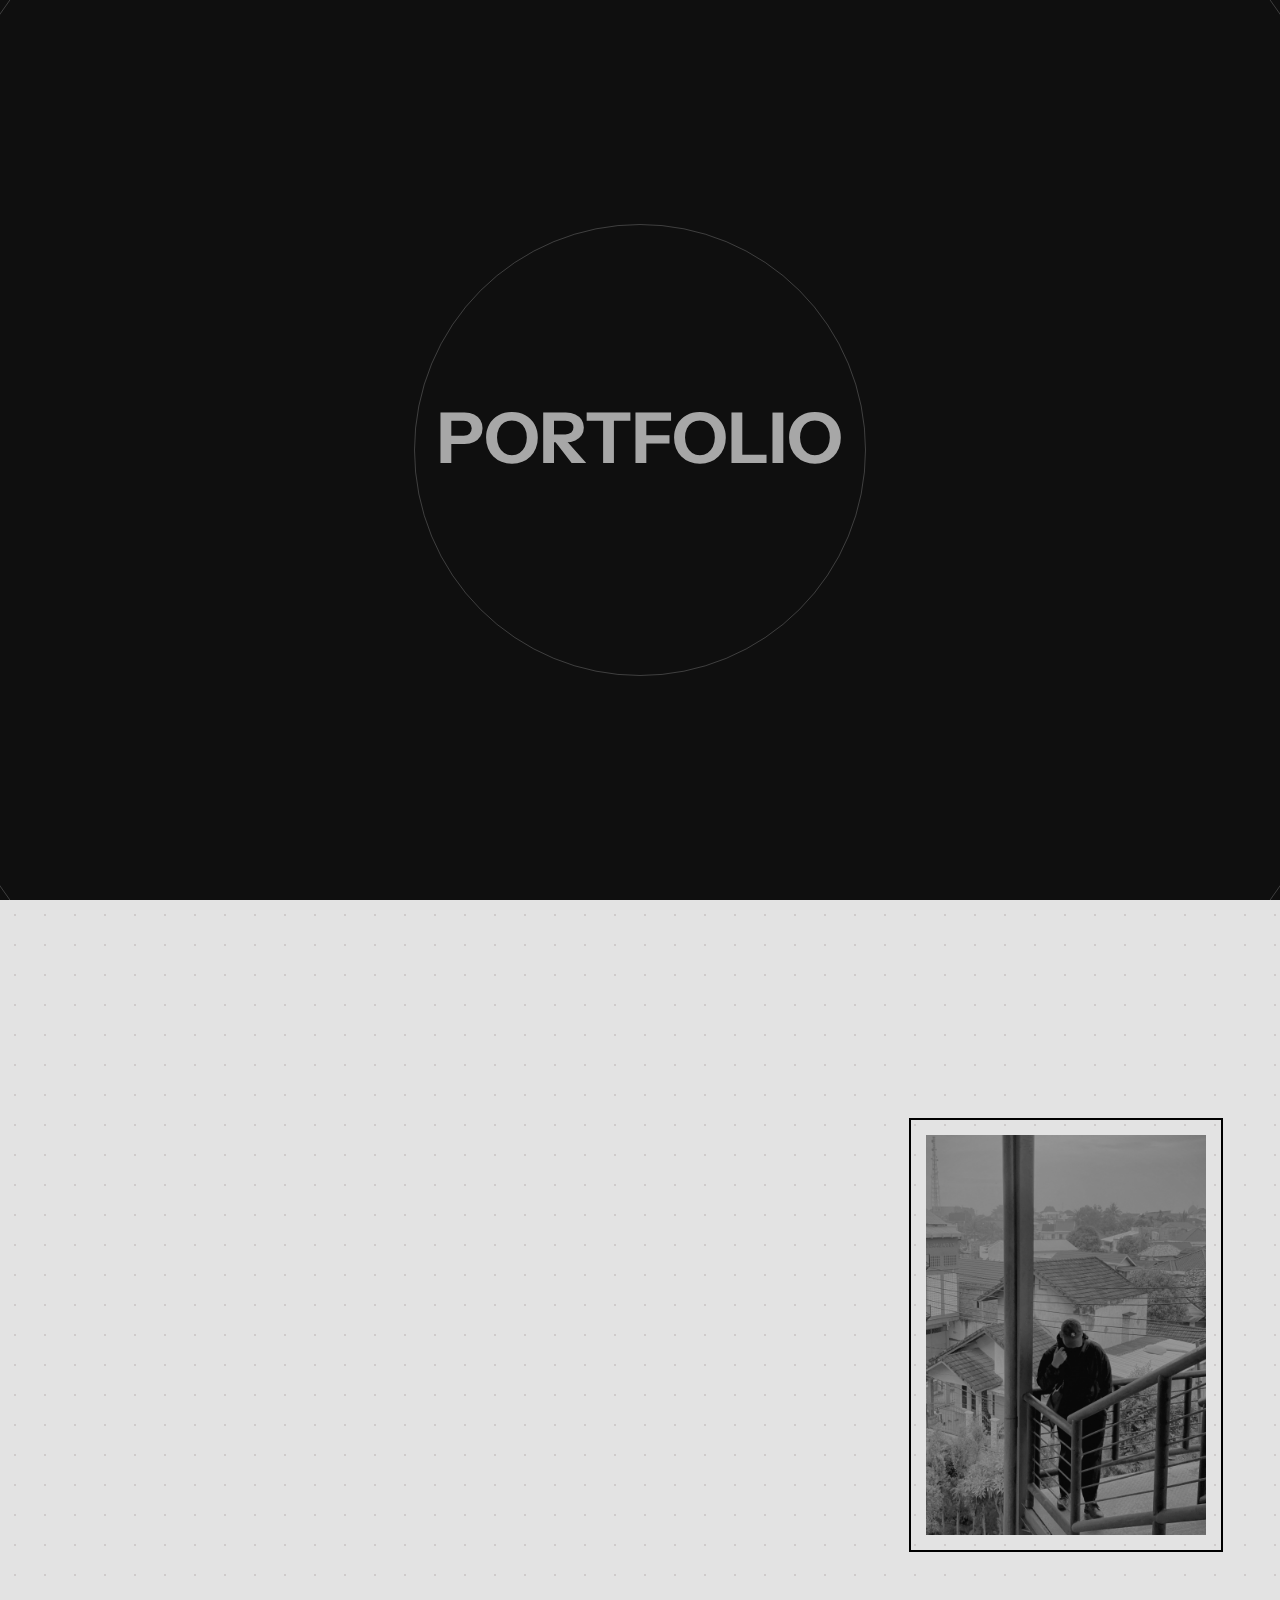
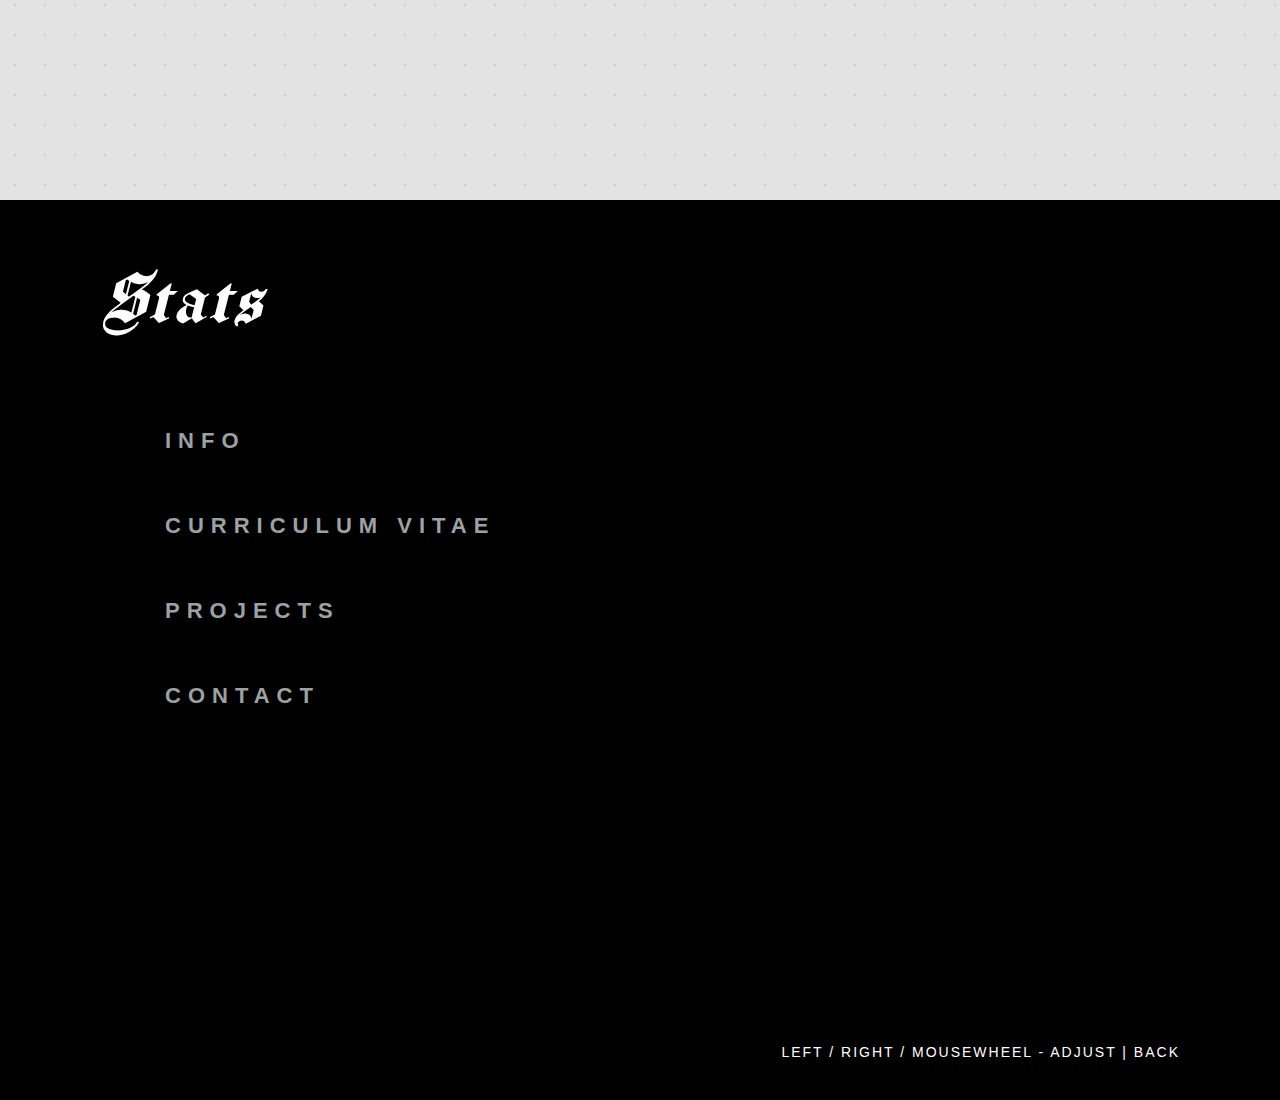
<file: index.html>
<!DOCTYPE html>
<html lang="id">
<head>
  <meta charset="UTF-8">
  <meta name="viewport" content="width=device-width, initial-scale=1.0">
  <title>Personal Landing Page</title>
  <link rel="stylesheet" href="style.css">
</head>
<body>




  <!-- section 1 -->
  <section id="sec1" class="sec1">

    <div class="circle_line"></div>

    <div class="umbrella">
      <img src="assets/element/umbrella.png" alt="Umbrella Logo">
    </div>

    <div class="page1">
      <div class="title-wrap">
        <div class="port-wrap">
          <h1 class="portfolio">PORTFOLIO</h1>
        </div>
        <p class="sub-title">FHN - Architecting The Back End</p>
      </div>
    </div>

    <div class="scroll">
      <div class="mouse">
        <div class="wheel"></div>
      </div>
      <p class="scroll-text">--Scroll Down--</p>
    </div>

  </section>









  <!-- section 2 -->
  <section id="sec2" class="sec2">
    <div class="text2">
      <div class="wrap h1">
        <h1>I'm nando</h1>
      </div>
      <div class="wrap type">
        <p class="type_write">Back End Developer
        </p>
      </div>
    </div>
    
    <div class="profile-container" onclick="toggleTheme()">
      <div class="profile-card" id="profileCard">
        <img src="assets/profile/pro.jpg" class="profile front">
        <img src="assets/profile/pro2.png" class="profile back">
      </div>
    </div>
  </section>

  






  <!-- section 3 -->
  <section id="sec3" class="sec3">
    <div class="screen">
      <div class="header" id="header">Stats</div>

    <div id="main-menu" class="menu-container">
      <div class="item" onclick="showPage('info')">
        <span class="pointer"></span> Info
      </div>
      <div class="item" onclick="showPage('cv')">
        <span class="pointer"></span> Curriculum Vitae
      </div>
      <div class="item" onclick="showPage('projects')">
        <span class="pointer"></span> Projects
      </div>
      <div class="item" onclick="showPage('contact')">
        <span class="pointer"></span> Contact
      </div>
    </div>

      <div id="content-page" class="page-content" style="display: none;">
        <div id="page-data"></div>
        <div class="item back-btn" onclick="backToStats()">
          <span class="pointer"></span> BACK
        </div>
      </div>

      <div class="footer">
        LEFT / RIGHT / MOUSEWHEEL - ADJUST | BACK
      </div>
    </div>
  </section>
  <script src="java.js"></script>
</body>
</html>
</file>
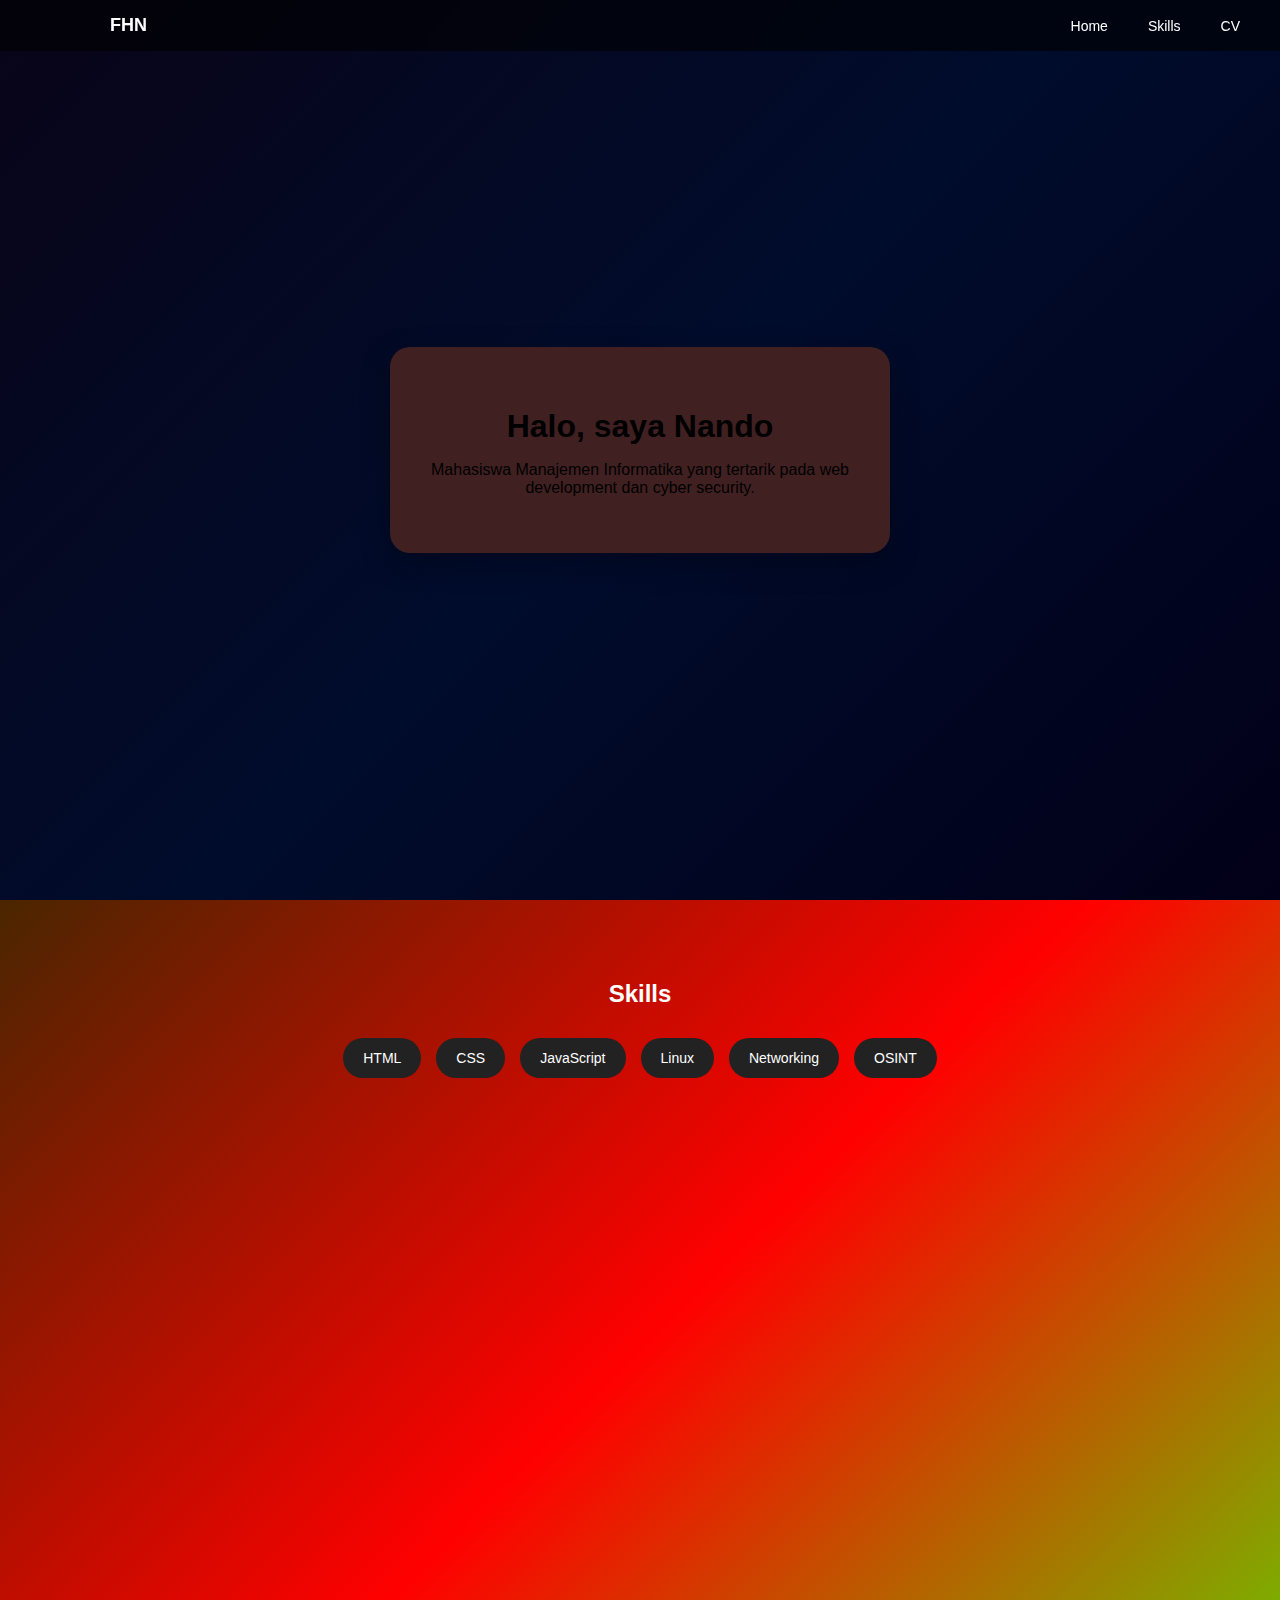
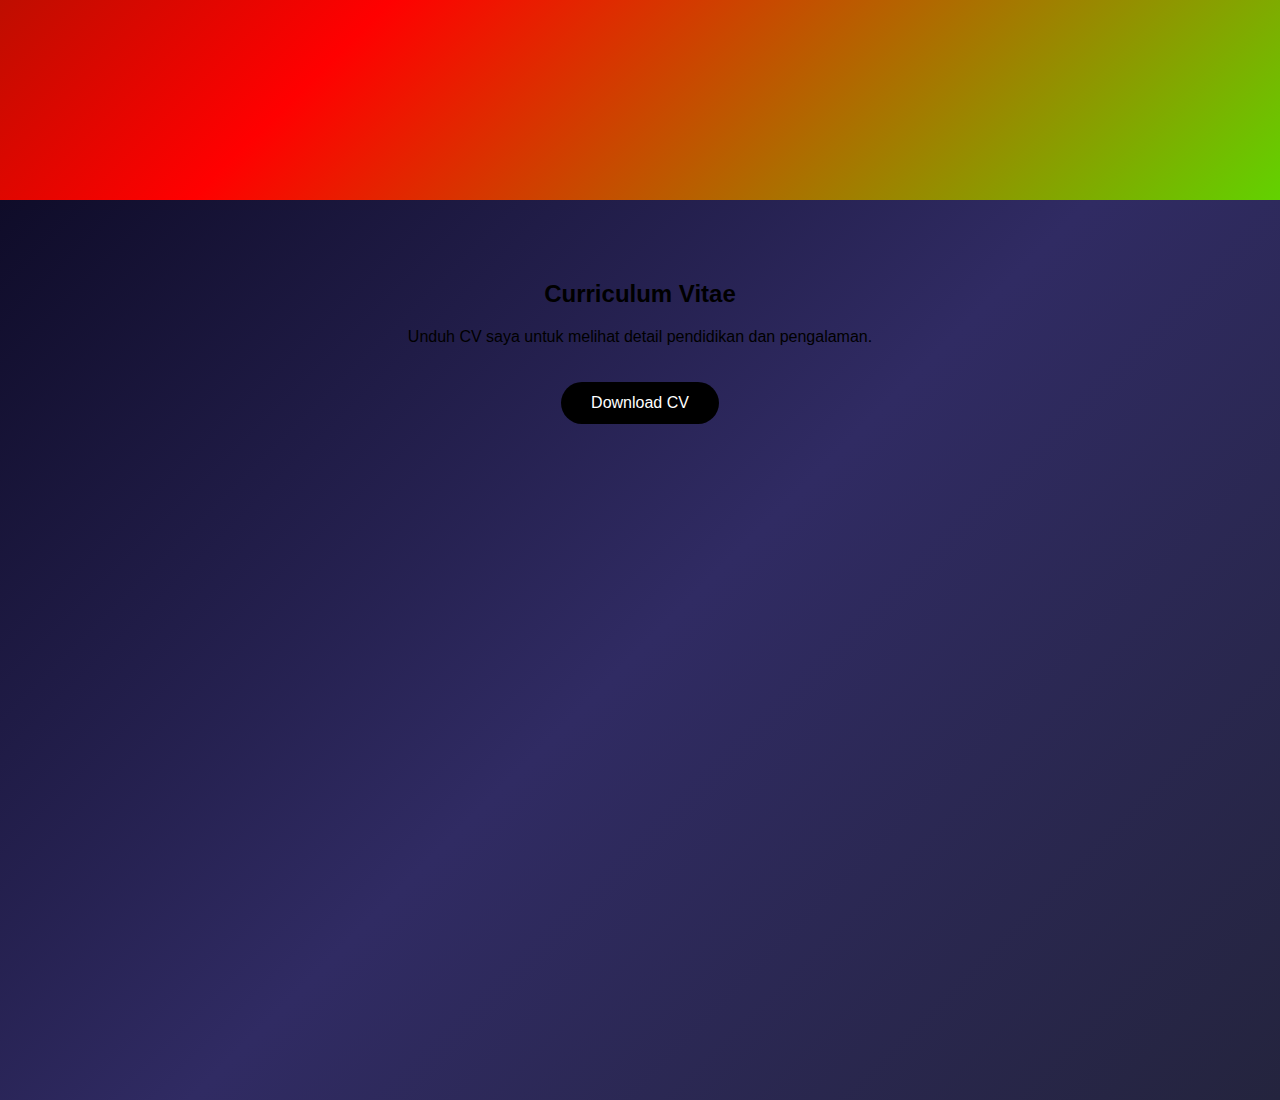
<file: beranda/index.html>
<!DOCTYPE html>
<html lang="id">
<head>
  <meta charset="UTF-8">
  <meta name="viewport" content="width=device-width, initial-scale=1.0">
  <title>Personal Landing Page</title>
  <link rel="stylesheet" href="style.css">
  <link rel="stylesheet" href="java.js">
</head>
<body>

  <nav class="navbar">
    <div class="nav-container">
      <div class="logo">FHN</div>
      <ul class="nav-links">
        <li><a href="#home">Home</a></li>
        <li><a href="#skill">Skills</a></li>
        <li><a href="#cv">CV</a></li>
      </ul>
    </div>
  </nav>

  <!-- HERO / INTRO -->
  <section class="hero" id="home">
    <div class="intro-card">
      <h1>Halo, saya Nando</h1>
      <p>
        Mahasiswa Manajemen Informatika yang tertarik pada
        web development dan cyber security.
      </p>
    </div>
  </section>

  <!-- SKILLS -->
  <section class="skills" id="skill">
    <h2>Skills</h2>
    <div class="skill-list">
      <span>HTML</span>
      <span>CSS</span>
      <span>JavaScript</span>
      <span>Linux</span>
      <span>Networking</span>
      <span>OSINT</span>
    </div>
  </section>

  <!-- CV -->
  <section class="cv" id="cv">
    <h2>Curriculum Vitae</h2>
    <p>
      Unduh CV saya untuk melihat detail pendidikan dan pengalaman.
    </p>
    <a href="cv.pdf" class="btn" target="_blank">Download CV</a>
  </section>

</body>
</html>
</file>
<file: style.css>
@import url('https://fonts.googleapis.com/css2?family=Instrument+Sans:ital,wght@0,400..700;1,400..700&family=Arvo:ital,wght@0,400;0,700;1,400;1,700&display=swap');
@import url('https://fonts.googleapis.com/css2?family=Arvo:ital,wght@0,400;0,700;1,400;1,700&family=Instrument+Sans:ital,wght@0,400..700;1,400..700&family=Manufacturing+Consent&display=swap');
@import url('https://fonts.googleapis.com/css2?family=Arvo:ital,wght@0,400;0,700;1,400;1,700&family=Instrument+Sans:ital,wght@0,400..700;1,400..700&family=Manufacturing+Consent&family=Roboto+Condensed:ital,wght@0,100..900;1,100..900&display=swap');

* {
  margin: 0;
  padding: 0;
  box-sizing: border-box;
  text-decoration: none;
  list-style: none;
}

html{
  scroll-snap-type: y mandatory;
  scroll-behavior: smooth;
}

body {
  overflow-y: scroll;
  height: 100vh;
  overflow-x: hidden; 
  width: 100%;
  font-family: 'Instrument Sans', sans-serif;
  background-color: rgb(0, 0, 0);
}

/* ==========================================================================
   SECTION 1 - BASE SETUP
   ========================================================================== */
.sec1 {
    scroll-snap-align: start;
    scroll-snap-stop: always;
    height: 100vh;
    width: 100%;
    position: relative;
    overflow: hidden;
}

.page1 {
    height: 100vh;
    display: flex;
    justify-content: center;
    align-items: center;
    color: rgb(167, 167, 167);
    padding: 20px;
    background-color: rgb(15, 15, 15);
    transition: background-color 3s ease-in-out;
}

/* Background Elements (Circles) */
.sec1::before, 
.circle_line {
    content: "";
    position: absolute;
    border: 1px solid rgba(255, 255, 255, 0.2);
    border-radius: 50%;
    top: 50%;
    left: 50%;
    transform: translate(-50%, -50%) scale(1);
    pointer-events: none;
    z-index: 0;
    transition: all 0.6s cubic-bezier(0.25, 1, 0.5, 1);
}

.sec1::before { width: 450px; height: 450px; }
.circle_line { width: 1550px; height: 1550px; }

/* Portfolio Button & Text */
.title-wrap { text-align: center; }

.port-wrap {
    animation: slideUp 1s ease-out forwards;
    transition: top 0.3s ease, filter 0.3s ease;
}

.portfolio {
    z-index: 2;
    display: block;
    width: fit-content;
    font-size: 70px;
    cursor: pointer;
    position: relative;
    top: 0;
    color: rgb(167, 167, 167);
    transition: color 0.3s ease, transform 0.3s ease, top 0.3s ease, filter 0.3s ease;
}

.sub-title {
    color: rgba(167, 167, 167, 0.5);
    font-size: 12px;
    letter-spacing: 5px;
    margin-top: 10px;
    opacity: 0;
    animation: fadeIn 2s ease forwards 1.5s;
}

/* Red Vignette Overlay (Base) */
.sec1::after {
    content: '';
    position: absolute;
    top: 0; left: 0;
    width: 100%; height: 100%;
    background: radial-gradient(circle, transparent 70%, rgba(103, 14, 4, 0.3) 100%);
    opacity: 0;
    pointer-events: none;
    transition: opacity 2s ease-in-out; 
    z-index: 10;
}

/* Hidden Umbrella Logo */
.umbrella {
    position: absolute;
    top: 50%; left: 50%;
    transform: translate(-50%, -50%) scale(0.5); 
    opacity: 0;
    z-index: 1;
    pointer-events: none; 
    will-change: transform, opacity;
}

/* ==========================================================================
   INTERACTION - HOVER & DENIED
   ========================================================================== */
.sec1:has(.portfolio:hover) .circle_line {
    transform: translate(-50%, -50%) scale(0.5);
    border: 1px solid rgba(255, 255, 255, 0.6);
    box-shadow: 0 0 20px rgba(255, 255, 255, 0.678), inset 0 0 20px rgba(255, 255, 255, 0.4);
    filter: drop-shadow(0 0 1px rgba(255, 255, 255, 0.646)); 
}

.sec1:has(.portfolio:hover)::before {
    transform: translate(-50%, -50%) scale(1.1);
    border: 1px solid rgba(255, 255, 255, 0.6);
    box-shadow: 0 0 20px rgba(255, 255, 255, 0.4), inset 0 0 20px rgba(255, 255, 255, 0.4);
    filter: drop-shadow(0 0 10px rgba(255, 255, 255, 0.2));
}

.sec1:has(.portfolio:hover) .page1 {
    background-color: rgb(0, 0, 0);
} 

.portfolio:hover {
    filter: drop-shadow(0 0 5px rgba(148, 147, 147, 0.8));  
    top: -7px;
    color: white;
}

.portfolio::after {
    content: '';
    position: absolute;
    width: 100%; height: 2px;
    bottom: -5px; left: 0;
    background-color: white;
    transform: scaleX(0);
    transform-origin: bottom left;
    transition: transform 0.3s ease;
}

.portfolio:hover::after { transform: scaleX(1); }

.portfolio.denied {
    color: #8b0000 !important;
    text-shadow: 0 0 20px rgb(160, 0, 0);
    animation: shake 0.3s ease-in-out;
}

/* ==========================================================================
   TRIGGERED STATE - OUTBREAK ACTIVE
   ========================================================================== */

/* Background & Screen Effects */
.sec1.outbreak-active .page1 { background-color: #0c0202; }

.sec1.outbreak-active::after {
    opacity: 1;
    animation: smoothVignettePulse 4s infinite alternate ease-in-out;
}

.screen-shake { animation: shakeScreen 0.5s infinite; }

/* Glowing Red Circles */
.sec1.outbreak-active::before, 
.sec1.outbreak-active .circle_line {
    border: 1.5px solid rgba(139, 0, 0, 0.8);
    box-shadow: 0 0 15px rgba(139, 0, 0, 0.6), inset 0 0 15px rgba(139, 0, 0, 0.4);
    filter: drop-shadow(0 0 2px rgba(255, 0, 0, 0.2));
    transition: all 2s cubic-bezier(0.25, 1, 0.5, 1);
}

.sec1.outbreak-active .circle_line {
    transform: translate(-50%, -50%) scale(1.05);
}

/* Umbrella Logo Animation */
.sec1.outbreak-active .umbrella {
    opacity: 0.15;
    animation: spinOutbreak 5s ease-out forwards;
}

/* ==========================================================================
   SCROLL MOUSE HINT (Bottom Section)
   ========================================================================== */
.scroll {
    position: absolute;
    bottom: 30px; left: 50%;
    transform: translateX(-50%) translateY(30%);
    opacity: 0;
    animation: slideUpScroll 1s ease-out forwards 3s;
    display: flex;
    flex-direction: column;
    align-items: center;
    gap: 10px;
    z-index: 5;
}

.scroll-text { color: rgb(167, 167, 167); }
.mouse {
    width: 25px; height: 40px;
    border: 2px solid white;
    border-radius: 20px;
    display: flex; justify-content: center;
}

.wheel {
    width: 4px; height: 8px;
    background: white;
    border-radius: 2px;
    margin-top: 7px;
    animation: scrollAnim 2s infinite;
}

/* ... Keyframes tetap sama di bawah ... */
@keyframes slideUp {
  0% {
    transform: translateY(30%);
    opacity: 0;
  }
  100% {
    transform: translateY(0);
    opacity: 1;
  }
}

@keyframes slideUpScroll {
  0% {
    transform: translateX(-50%) translateY(30%);
    opacity: 0;
  }
  100% {
    transform: translateX(-50%) translateY(0);
    opacity: 1;
  }
}

@keyframes scrollAnim {
  0% { opacity: 1; transform: translateY(-3px);}
  100% { opacity: 0; transform: translateY(5px);}
}

@keyframes fadeIn {
  to { opacity: 1; }
}

@keyframes shake {
  0%, 100% { transform: translateX(0);}
  25% { transform: translateX(-40px);}
  50% { transform: translateX(40px);}
  75% { transform: translateX(-40px);}
}

@keyframes spinOutbreak {
  0% {
    opacity: 0;
    transform: translate(-50%, -50%) scale(0.5) rotate(0deg);
  }
  20% {
    opacity: 0.2; /* Muncul perlahan di awal */
  }
  80% {
    transform: translate(-50%, -50%) scale(1.15) rotate(1130deg);
  }
  100% {
    opacity: 0.2;
    transform: translate(-50%, -50%) scale(1.2) rotate(1100deg);
  }
}

@keyframes shakeScreen {
  0% { transform: translate(1px, 1px) rotate(0deg); }
  10% { transform: translate(-1px, -2px) rotate(-1deg); }
  20% { transform: translate(-3px, 0px) rotate(1deg); }
  30% { transform: translate(3px, 2px) rotate(0deg); }
  40% { transform: translate(1px, -1px) rotate(1deg); }
  50% { transform: translate(-1px, 2px) rotate(-1deg); }
  60% { transform: translate(-3px, 1px) rotate(0deg); }
  70% { transform: translate(3px, 1px) rotate(-1deg); }
  80% { transform: translate(-1px, -1px) rotate(1deg); }
  90% { transform: translate(1px, 2px) rotate(0deg); }
  100% { transform: translate(1px, -2px) rotate(-1deg); }
}

@keyframes smoothVignettePulse {
    0% {
        opacity: 0.3; /* Merah sangat tipis */
        filter: blur(2px);
    }
    100% {
        opacity: 0.8; /* Merah menebal tipis */
        filter: blur(0px);
    }
}

@media (max-width: 600px) {
  .portfolio {
    font-size: 40px;
    text-align: center;
    padding: 20px;
  }
}






/* ==========================================================================
   SECTION 2 - BASE SETUP (NORMAL MODE)
   ========================================================================== */
.sec2 {
    scroll-snap-align: start;
    scroll-snap-stop: always;
    height: 100vh;
    width: 100%;
    display: flex;
    align-items: center;
    justify-content: space-between;
    padding: 0 5%; 
    position: relative;
    background-color: rgb(227, 227, 227);
    background-image: radial-gradient(#cfcbcb 0.7px, transparent 1.0px);
    background-size: 30px 30px;
    transition: background-color 0.8s ease, color 0.8s ease;
    z-index: 1;
}

/* Garis Border Samping L-Shape */
.sec2::before {
    content: "";
    position: absolute;
    bottom: 10px; left: 10px;
    width: 700px; height: 480px;
    border-left: 2px solid rgb(0, 0, 0);
    border-bottom: 2px solid rgb(0, 0, 0);
    clip-path: inset(100% 100% 0% 0%);
    opacity: 1;
    transition: border-color 0.2s ease, clip-path 1.5s ease-out 1.5s;
}

.sec2.active::before {
    clip-path: inset(0% 0% 0% 0%);
}

/* ==========================================================================
   TEXT ELEMENTS (TYPING & TITLES)
   ========================================================================== */
.text2 {
    position: relative;
    display: flex;
    flex-direction: column;
    align-items: flex-start;
    margin-top: -300px;
    width: auto;
    padding: 20px;
    max-width: 500px;
    z-index: 2;
}

/* Garis Vertical di samping teks */
.text2::before {
    content: "";
    position: absolute;
    left: 0; top: 0;
    width: 2px; height: 100%;
    background-color: black;
    transform: scaleY(0);
    transform-origin: top;
}

.sec2.active .text2::before {
    animation: garisMuncul 1s ease-out 1s forwards;
}

.h1 {
    background: rgb(149, 143, 143);
    width: fit-content;
    display: block;
    font-size: 16px;
    opacity: 0;
    transform: translateX(-50%);
}

.sec2.active .h1 {
    animation: slideFromLeft 1s ease-out forwards;
}

.type_write {
    font-size: 20px;
    font-weight: bold;
    overflow: hidden; 
    white-space: nowrap; 
    border-right: 3px solid transparent; 
    width: 0;
}

.sec2.active .type_write {
    animation: typing 2s steps(30) 1s forwards, blink 0.75s step-end infinite;
}

/* ==========================================================================
   PROFILE CARD (FLIP & GLITCH)
   ========================================================================== */
.profile-container {
    width: 300px;
    height: 450px;
    perspective: 1000px;
    cursor: pointer;
    position: relative;
    padding: 10px;
}

.profile-card {
    width: 100%;
    height: 400px;
    position: relative;
    transition: transform 0.8s cubic-bezier(0.4, 0, 0.2, 1);
    transform-style: preserve-3d;
    pointer-events: none;
}

.profile-card.flipped { transform: rotateY(180deg); }

.profile {
    width: 100%;
    height: 100%;
    object-fit: cover;
    backface-visibility: hidden;
    -webkit-backface-visibility: hidden;
    position: absolute;
    top: 0; left: 0;
    outline: 2px solid black;
    outline-offset: 15px;
    filter: grayscale(100%);
    transition: all 0.5s ease;
}

.profile.front { z-index: 2; transform: rotateY(0deg); }
.profile.back { transform: rotateY(180deg); }

/* Profile Hover State */
.profile-container:hover .profile-card { animation: glitch-fixed 0.3s infinite; }

.profile-container:hover .profile {
    filter: grayscale(0);
    outline-offset: 0px;
    outline: 2px solid #3e0707 !important;
    box-shadow: 0 0 20px 5px rgba(79, 0, 0, 0.6);
}

/* ==========================================================================
   WAR-MODE TRIGGERED (RESIDENT EVIL STYLE)
   ========================================================================== */
.sec2.war-mode {
    background-color: #210404 !important;
    background-image: radial-gradient(#530b0b 0.7px, transparent 1.0px);
}

.sec2.war-mode .h1 h1 { background-color: #e06e6e; }

.sec2.war-mode .h1 h1,
.sec2.war-mode .type_write,
.sec2.war-mode .text2 {
    color: #000000 !important;
}

.sec2.war-mode .text2::before { background-color: #000000 !important; }

.sec2.war-mode::before {
    border-color: #000000 !important;
    background-color: #ffffff00 !important;
}

.sec2.war-mode .profile {
    outline-color: #ffffff;
    box-shadow: 0 0 30px 10px rgba(228, 1, 1, 0.6);
}

/* ==========================================================================
   GLOBAL SECTION HOVER INTERACTION
   ========================================================================== */
.sec2:has(.profile-container:hover) {
    background-color: rgba(0, 0, 0, 0.8) !important;
}

.sec2:has(.profile-container:hover) .h1 h1,
.sec2:has(.profile-container:hover) .type_write {
    background-color: rgb(154, 158, 158);
    color: white;
    transition: all 0.5s ease;
}

.sec2:has(.profile-container:hover) .text2::before {
    background-color: white !important;
}

.sec2:has(.profile-container:hover)::before {
    border-color: rgb(255, 255, 255) !important;
}

/* Special Case: Hover pas udah War Mode */
.sec2.war-mode:has(.profile-container:hover) {
    background-color: #0c0202 !important;
}

/* kumpulan keyframes */
@keyframes typing {
  from { width: 0; }
  to { width: 100%; } 
}

@keyframes blink {
  from, to { border-color: transparent; }
  50% { border-color: rgb(0, 0, 0); }
}

@keyframes slideFromLeft {
  0% {
    transform: translateX(-50%);
    opacity: 0;
  }
  100% {
    transform: translateX(0%);
    opacity: 1;
  }
}

@keyframes garisMuncul {
  from {
    transform: scaleY(0);
    opacity: 0;
  }
  to {
    transform: scaleY(1);
    opacity: 1;
  }
}

@keyframes glitch {
  0% { transform: translate(0) scale(1.02); }
  20% { transform: translate(-0.5px, 0.25px) scale(1.02); }
  40% { transform: translate(-0.5px, -0.25px) scale(1.02); }
  60% { transform: translate(0.5px, 0.25px) scale(1.02); }
  80% { transform: translate(0.5px, -0.25px) scale(1.02); }
  100% { transform: translate(0) scale(1.02); }
}

@keyframes glitch-fixed {
  0% {margin: 0;}
  25% {margin: -2px 2px;}
  50% {margin: 2px -2px;}
  75% {margin: -1px -1px;}
  100% {margin: 0;}
  
}

/* Media Query tetap sama */
@media (max-width: 568px) {
  .sec2 {
    flex-direction: column;
    justify-content: center;
    gap: 30px;
    padding: 50px 20px;
    height: auto;
    min-height: 100vh;
  }
  .text2 {
    width: 80%;
    text-align: center;
  }
  .profile {
    width: 80%;
    max-width: 300px;
  }
}



/* ==========================================================================
   SECTION 3 - GTA SA MENU STYLE
   ========================================================================== */
.sec3 {
    scroll-snap-align: start;
    scroll-snap-stop: always;
    background: rgb(0, 0, 0);
    height: 100vh;
}

.sec3 .item {
    text-transform: uppercase;
}

.screen {
    width: 100%;
    height: 100vh;
    background-color: #000;
    padding: 50px 100px;
    position: relative;
    font-family: 'Oswald', sans-serif;
    color: #9da1a3;
}

/* --- Header GTA (Judul Menu) --- */
.header {
    font-family: 'Manufacturing Consent', sans-serif;
    font-size: 80px; 
    color: #fff;
    text-shadow: 5px 5px 0px #000; 
    text-transform: capitalize; 
    letter-spacing: 2px;
    margin-bottom: 60px;
    font-style: italic;
}

/* --- Menu Containers --- */
.menu-container, 
.page-content {
    display: flex;
    flex-direction: column;
    gap: 15px;
}

/* --- Menu Items --- */
.item {
    font-size: 22px;
    font-weight: bold;
    letter-spacing: 7px;
    cursor: pointer;
    display: flex;
    align-items: center;
    transition: color 0.1s;
    width: fit-content;
}

.item:hover {
    color: #fff;
}

/* --- GTA Hover Pointer (The Iconic Selection Arrow) --- */
.item .pointer {
    width: 50px;
    height: 70px;
    display: inline-block;
    margin-right: 15px;
    background-size: contain;
    background-repeat: no-repeat;
    background-position: center;
    background-image: none;
    transition: all 0.1s;
}

.item:hover .pointer {
    background-image: url('assets/element/hover.gta.png');
}

/* --- Footer & Misc --- */
.footer {
    position: absolute;
    bottom: 40px;
    right: 100px;
    font-size: 14px;
    color: #fff;
    letter-spacing: 2px;
}

.page-content {
    display: none; /* Default hidden, muncul pas item di klik via JS */
    flex-direction: column;
    min-height: 500px;
    align-items: flex-start;
}

.back-btn {
    margin-top: auto;
    margin-left: auto;
    margin-right: auto;
    padding: 10px 20px;
}

/* ==========================================
   SECTION 3 - RE ENGINE PRECISION UI (FINAL CLEAN)
   ========================================== */

/* 1. Container & Global Screen */
.sec1.outbreak-active ~ .sec3 .screen {
    position: relative;
    background-color: #000;
    overflow: hidden;
    font-family: 'Roboto Condensed', sans-serif !important;
    letter-spacing: -0.8px; 
}

/* 2. Layer Background RE8 */
.sec1.outbreak-active ~ .sec3 .screen::before {
    content: '';
    position: absolute;
    top: 0; left: 0;
    width: 100%; height: 100%;
    background: linear-gradient(rgba(0, 0, 0, 0.85), rgba(0, 0, 0, 0.85)), 
                url('assets/element/re8.jpg') center/cover;
    filter: blur(3px); 
    transform: scale(1.1);
    z-index: 1; 
}

/* 3. Header Style: Ganti Stats ke Options */
.sec1.outbreak-active ~ .sec3 .header {
    position: relative;
    z-index: 5;
    font-size: 38px;
    font-weight: 400;
    font-family: 'Roboto Condensed', sans-serif !important;
    letter-spacing: 0px;
    padding: 0 17px !important;
    font-style: normal !important;
    margin-top: 55px;
    margin-bottom: 25px;
    color: #fff;
    visibility: hidden;
}

.sec1.outbreak-active ~ .sec3 .header::after {
    content: 'Options';
    visibility: visible;
    display: block;
    margin-top: -45px;
}

/* 4. Menu Layout & Page Content Positioning */
.sec1.outbreak-active ~ .sec3 .menu-container,
.sec1.outbreak-active ~ .sec3 .page-content {
    position: relative;
    z-index: 5;
    display: flex;
    flex-direction: column;
    gap: 4px;
}

/* 5. Menu Item & Back Button */
.sec1.outbreak-active ~ .sec3 .item {
    font-size: 18px;
    font-family: 'Roboto Condensed', sans-serif !important;
    font-weight: 500;
    height: 38px;
    width: 500px;
    letter-spacing: 0.5px;
    padding: 0 22px !important;
    display: flex;
    align-items: center;
    border: 1px solid transparent;
    transition: all 0.1s ease;
    cursor: pointer;
    background: transparent;
    text-transform: none !important;
    color: rgba(255, 255, 255, 0.6);
}

.sec1.outbreak-active ~ .sec3 .back-btn {
    font-size: 18px;
    font-family: 'Roboto Condensed', sans-serif !important;
    font-weight: 500;
    height: 38px;
    width: fit-content !important; 
    min-width: 100px;
    letter-spacing: 0.5px;
    padding: 0 22px !important;
    display: flex;
    align-items: center;
    border: 1px solid transparent;
    transition: all 0.1s ease;
    cursor: pointer;
    background: transparent;
    text-transform: none !important;
    color: rgba(255, 255, 255, 0.6);
}

/* 6. Hover Effect: Inset Glow */
.sec1.outbreak-active ~ .sec3 .item:hover,
.sec1.outbreak-active ~ .sec3 .back-btn:hover {
    background: rgba(255, 255, 255, 0.04);
    border: 1px solid rgba(255, 255, 255, 0.3);
    box-shadow: inset 0 0 12px rgba(255, 255, 255, 0.2);

    color: #fff;
}

/* 7. Cleanup Elemen (Pointer & Footer) */
.sec1.outbreak-active ~ .sec3 .footer,
.sec1.outbreak-active ~ .sec3 .item .pointer,
.sec1.outbreak-active ~ .sec3 .back-btn .pointer {
    display: none !important;
}
</file>
<file: beranda/style.css>
* {
  box-sizing: border-box;
  font-family: Arial, Helvetica, sans-serif;
}

body {
  margin: 0;
}

/*NAVBAR */
section {
  scroll-margin-top: 80px; /* tinggi navbar */
}
.navbar {
  position: fixed;
  top: 0;
  width: 100%;
  z-index: 1000;

  background: rgba(0,0,0,0.6);
  backdrop-filter: blur(8px);
}
.nav-container {
  max-width: 11000px;
  margin: 0 20px 0 90px;
  padding: 15px 20px;

  display: flex;
  justify-content: space-between;
  align-items: center;
}
.logo{
  color: white;
  font-weight: bold;
  font-size: 18px;
}
.nav-links {
  margin-left: auto;
  list-style: none;
  display: flex;
  gap: 40px;
  margin: 0;
  padding: 0;
}
.nav-links a {
  color: white;
  text-decoration: none;
  font-size: 14px;
  position: relative;
}
.nav-links a::after {
  content: "";
  position: absolute;
  width: 0;
  height: 2px;
  background: rgb(255, 255, 255);
  left: 0;
  bottom: -6px;
  transition: 0.2s;
}
.nav-links a:hover::after {
  width: 100%;
}
.reveal {
  opacity: 0;
  transform: translateY(40px); 
  transition: opacity 0.8s ease, transform 1s ease;
}

.reveal.active {
  opacity: 1;
  transform: translateY(0);
}
/* HERO */
.hero {
  min-height: 100vh;
  background: linear-gradient(
  135deg,
  #090418,
  #000c2c,
  #020018
);

  background-size: cover;
  background-position: center;
  padding: 60px 20px;
  display: flex;
  justify-content: center;
  align-items: center;
}

.intro-card {
  background: rgba(68, 34, 34, 0.95);
  padding: 40px;
  max-width: 500px;
  text-align: center;

  border-radius: 20px; /* biar tidak kotak */
  box-shadow: 0 10px 30px rgba(0,0,0,0.3);
}

.intro-card h1 {
  margin-bottom: 15px;
}

/* SKILLS */
.skills {
  min-height: 100vh;
  background: linear-gradient(
  135deg,
  #4a2600,
  #ff0000,
  #62d200
);
  color: rgb(255, 255, 255);
  text-align: center;
}
.skills {
  padding: 80px 20px;
}


.skills h2 {
  margin: 0 0 30px;
}
.skill-list {
  display: flex;
  flex-wrap: wrap;
  gap: 15px;
  justify-content: center;
}

.skill-list span {
  padding: 12px 20px;
  background: #222;
  border-radius: 30px;
  font-size: 14px;
}

/* CV */
.cv {
  min-height: 100vh;
  padding: 60px 20px;
  min-height: 100vh;
  background: linear-gradient(
  135deg,
  #0f0c29,
  #302b63,
  #24243e
);

  text-align: center;
}

.cv h2 {
  margin-bottom: 20px;
}

.btn {
  display: inline-block;
  margin-top: 20px;
  padding: 12px 30px;
  background: #000;
  color: white;
  text-decoration: none;
  border-radius: 30px;
}

.btn:hover {
  background: #333;
}
</file>
